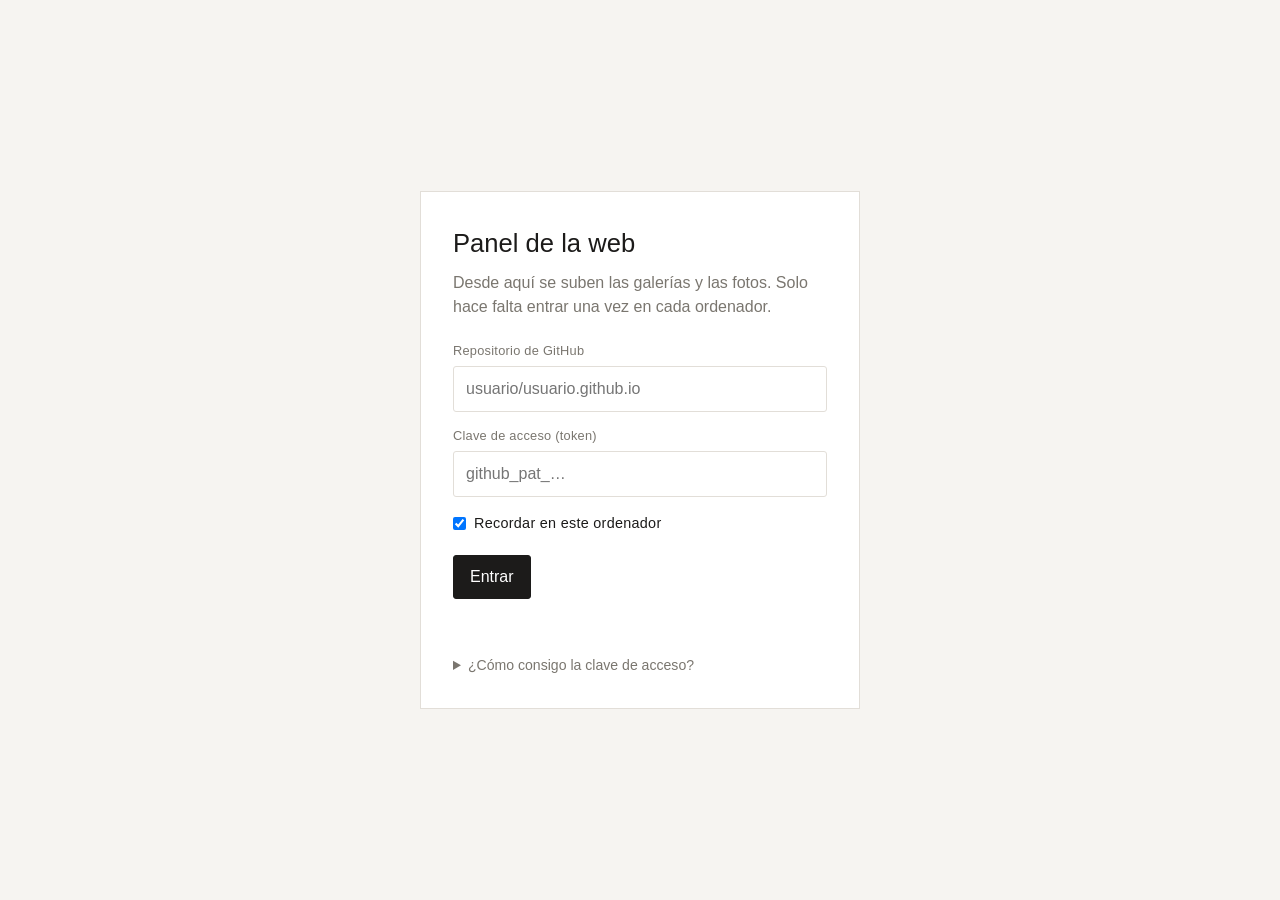
<file: admin/index.html>
<!DOCTYPE html>
<html lang="es">
<head>
  <meta charset="utf-8">
  <meta name="viewport" content="width=device-width, initial-scale=1">
  <meta name="robots" content="noindex, nofollow">
  <title>Panel — fotos</title>
  <link rel="icon" href="data:,">
  <link rel="stylesheet" href="admin.css">
</head>
<body>

  <!-- Entrada -->
  <section id="login" class="login">
    <div class="login-box">
      <h1>Panel de la web</h1>
      <p class="lead">Desde aquí se suben las galerías y las fotos. Solo hace falta entrar una vez en cada ordenador.</p>

      <label for="repo">Repositorio de GitHub</label>
      <input id="repo" type="text" placeholder="usuario/usuario.github.io" autocomplete="off" spellcheck="false">

      <label for="token">Clave de acceso (token)</label>
      <input id="token" type="password" placeholder="github_pat_…" autocomplete="off" spellcheck="false">

      <label class="check"><input id="remember" type="checkbox" checked> Recordar en este ordenador</label>

      <button id="connect" class="btn primary" type="button">Entrar</button>
      <p id="login-msg" class="msg" role="status"></p>

      <details class="help">
        <summary>¿Cómo consigo la clave de acceso?</summary>
        <ol>
          <li>Entra en GitHub con tu cuenta y ve a <strong>Settings → Developer settings → Personal access tokens → Fine-grained tokens</strong>.</li>
          <li>Pulsa <strong>Generate new token</strong> y ponle un nombre (por ejemplo "Panel de la web").</li>
          <li>En <strong>Expiration</strong> elige la fecha más lejana que permita (hasta 1 año).</li>
          <li>En <strong>Repository access</strong> elige <strong>Only select repositories</strong> y marca solo el repositorio de la web.</li>
          <li>En <strong>Permissions → Repository permissions</strong> pon <strong>Contents: Read and write</strong>.</li>
          <li>Pulsa <strong>Generate token</strong>, copia el texto que empieza por <code>github_pat_</code> y pégalo arriba. Solo se muestra una vez.</li>
        </ol>
      </details>
    </div>
  </section>

  <!-- Aplicación -->
  <div id="app" hidden>
    <header class="bar">
      <strong class="bar-title">Panel</strong>
      <nav class="tabs">
        <button type="button" class="tab active" data-tab="galleries">Galerías</button>
        <button type="button" class="tab" data-tab="site">Datos de la web</button>
      </nav>
      <span class="spacer"></span>
      <a class="link" href="../" target="_blank" rel="noopener">Ver la web ↗</a>
      <button id="logout" class="link" type="button">Salir</button>
    </header>

    <main>
      <section id="view-galleries" class="split">
        <aside class="side">
          <button id="new-gallery" class="btn" type="button">＋ Nueva galería</button>
          <div id="gallery-list" class="gallery-list"></div>
        </aside>
        <div id="editor" class="editor"></div>
      </section>

      <section id="view-site" class="narrow" hidden></section>
    </main>

    <div id="dirtybar" class="dirtybar" hidden>
      <span>Hay cambios sin publicar.</span>
      <span class="spacer"></span>
      <button id="discard" class="btn" type="button">Descartar</button>
      <button id="publish" class="btn primary" type="button">Publicar cambios</button>
    </div>
  </div>

  <div id="busy" class="busy" hidden><div class="busy-box"><div class="spin"></div><p id="busy-text"></p></div></div>
  <div id="toast" class="toast" hidden></div>

  <script src="admin.js"></script>
</body>
</html>
</file>
<file: admin/admin.css>
:root {
  --bg: #f6f4f1; --card: #fff; --ink: #1c1b1a; --muted: #7a766f; --line: #e2ded8;
  --accent: #1c1b1a; --ok: #2f7a4b; --bad: #b3372c;
  --sans: -apple-system, BlinkMacSystemFont, "Helvetica Neue", Helvetica, Arial, sans-serif;
}
* { box-sizing: border-box; margin: 0; padding: 0; }
body { background: var(--bg); color: var(--ink); font-family: var(--sans); line-height: 1.5; }
[hidden] { display: none !important; }
button, input, textarea { font: inherit; color: inherit; }
button { cursor: pointer; }
a { color: inherit; }
.spacer { flex: 1; }

/* entrada */
.login { min-height: 100vh; display: grid; place-items: center; padding: 24px; }
.login-box { width: 100%; max-width: 440px; background: var(--card); border: 1px solid var(--line); padding: 32px; }
.login-box h1 { font-weight: 500; font-size: 1.6rem; margin-bottom: 8px; }
.lead { color: var(--muted); margin-bottom: 22px; }
label { display: block; font-size: .8rem; color: var(--muted); margin: 14px 0 6px; letter-spacing: .02em; }
input[type=text], input[type=password], input[type=date], textarea {
  width: 100%; padding: 10px 12px; border: 1px solid var(--line); background: #fff; border-radius: 3px;
}
input:focus, textarea:focus { outline: 2px solid #1c1b1a22; border-color: #8d887f; }
textarea { min-height: 84px; resize: vertical; }
.check { display: flex; gap: 8px; align-items: center; color: var(--ink); font-size: .9rem; margin: 16px 0 20px; }
.msg { margin-top: 14px; min-height: 1.4em; font-size: .9rem; color: var(--muted); }
.msg.err { color: var(--bad); }
.help { margin-top: 22px; font-size: .88rem; color: #45423e; }
.help summary { cursor: pointer; color: var(--muted); }
.help ol { margin: 12px 0 0 20px; display: grid; gap: 6px; }
.help code { background: #f0ede8; padding: 1px 5px; border-radius: 3px; }

.btn { border: 1px solid var(--line); background: #fff; padding: 9px 16px; border-radius: 3px; transition: background .15s; }
.btn:hover { background: #f0ede8; }
.btn.primary { background: var(--accent); color: #fff; border-color: var(--accent); }
.btn.primary:hover { background: #000; }
.btn.danger { color: var(--bad); }
.btn[disabled] { opacity: .5; cursor: default; }

/* barra */
.bar { position: sticky; top: 0; z-index: 10; display: flex; align-items: center; gap: 22px; padding: 12px 24px; background: #fff; border-bottom: 1px solid var(--line); }
.bar-title { font-weight: 600; }
.tabs { display: flex; gap: 4px; }
.tab { border: 0; background: none; padding: 8px 12px; color: var(--muted); border-bottom: 2px solid transparent; }
.tab.active { color: var(--ink); border-bottom-color: var(--ink); }
.link { background: none; border: 0; color: var(--muted); font-size: .9rem; text-decoration: none; }
.link:hover { color: var(--ink); }

main { padding: 24px; padding-bottom: 110px; max-width: 1200px; margin: 0 auto; }
.split { display: grid; grid-template-columns: 260px 1fr; gap: 28px; align-items: start; }
.side { display: grid; gap: 14px; }
.gallery-list { display: grid; gap: 6px; }
.g-item { text-align: left; background: #fff; border: 1px solid var(--line); padding: 10px 12px; border-radius: 3px; display: flex; justify-content: space-between; gap: 8px; }
.g-item.active { border-color: var(--ink); box-shadow: inset 3px 0 0 var(--ink); }
.g-item small { color: var(--muted); white-space: nowrap; }
.editor, .narrow { background: var(--card); border: 1px solid var(--line); padding: 24px; }
.narrow { max-width: 680px; }
.row2 { display: grid; grid-template-columns: 1fr 200px; gap: 16px; }
h2 { font-weight: 500; font-size: 1.15rem; margin: 26px 0 4px; }
.hint { color: var(--muted); font-size: .88rem; margin-bottom: 10px; }

.drop { margin: 18px 0; border: 2px dashed #c9c4bb; padding: 30px 16px; text-align: center; color: var(--muted); cursor: pointer; border-radius: 4px; transition: background .15s, border-color .15s; }
.drop.over, .drop:hover { background: #f3f0ea; border-color: #8d887f; }
.drop strong { color: var(--ink); font-weight: 500; }

.grid { display: grid; grid-template-columns: repeat(auto-fill, minmax(150px, 1fr)); gap: 12px; }
.tile { position: relative; border: 1px solid var(--line); background: #f0ede8; aspect-ratio: 1; overflow: hidden; }
.tile img { width: 100%; height: 100%; object-fit: cover; display: block; }
.tile .badge { position: absolute; top: 6px; left: 6px; background: var(--ok); color: #fff; font-size: .68rem; padding: 1px 6px; border-radius: 2px; letter-spacing: .04em; }
.tile .badge.cover { background: #1c1b1a; left: auto; right: 6px; }
.tile .tools { position: absolute; inset: auto 0 0 0; display: flex; justify-content: space-between; gap: 2px; padding: 6px; background: linear-gradient(transparent, rgba(0,0,0,.65)); opacity: 0; transition: opacity .15s; }
.tile:hover .tools, .tile:focus-within .tools { opacity: 1; }
.tools button { background: rgba(255,255,255,.92); border: 0; border-radius: 2px; padding: 3px 8px; font-size: .85rem; }
.tools button:hover { background: #fff; }
@media (hover: none) { .tile .tools { opacity: 1; } }

.danger-zone { margin-top: 30px; padding-top: 18px; border-top: 1px solid var(--line); }
.empty { color: var(--muted); padding: 40px 0; text-align: center; }
.warn { background: #fff7e6; border: 1px solid #f0d9a8; padding: 8px 12px; font-size: .88rem; margin-top: 14px; border-radius: 3px; }

.hero-preview { width: 100%; max-width: 420px; aspect-ratio: 16/9; object-fit: cover; border: 1px solid var(--line); display: block; margin: 8px 0 10px; background: #f0ede8; }

.dirtybar { position: fixed; left: 0; right: 0; bottom: 0; z-index: 20; display: flex; align-items: center; gap: 10px; padding: 14px 24px; background: #1c1b1a; color: #fff; }
.dirtybar .btn { border-color: #55524d; background: transparent; color: #fff; }
.dirtybar .btn:hover { background: #333; }
.dirtybar .btn.primary { background: #fff; color: #1c1b1a; border-color: #fff; }
.dirtybar .btn.primary:hover { background: #eee; }

.busy { position: fixed; inset: 0; z-index: 50; background: rgba(246,244,241,.88); display: grid; place-items: center; }
.busy-box { text-align: center; }
.busy-box p { margin-top: 14px; }
.spin { width: 30px; height: 30px; margin: 0 auto; border: 3px solid #d8d3ca; border-top-color: var(--ink); border-radius: 50%; animation: sp 0.8s linear infinite; }
@keyframes sp { to { transform: rotate(360deg); } }

.toast { position: fixed; z-index: 60; left: 50%; bottom: 84px; transform: translateX(-50%); max-width: 90vw; padding: 12px 18px; background: var(--ok); color: #fff; border-radius: 3px; box-shadow: 0 6px 24px rgba(0,0,0,.2); }
.toast.err { background: var(--bad); }

@media (max-width: 800px) {
  .split { grid-template-columns: 1fr; }
  .row2 { grid-template-columns: 1fr; }
  .bar { gap: 10px; padding: 10px 14px; flex-wrap: wrap; }
  main { padding: 14px; padding-bottom: 110px; }
}
</file>
